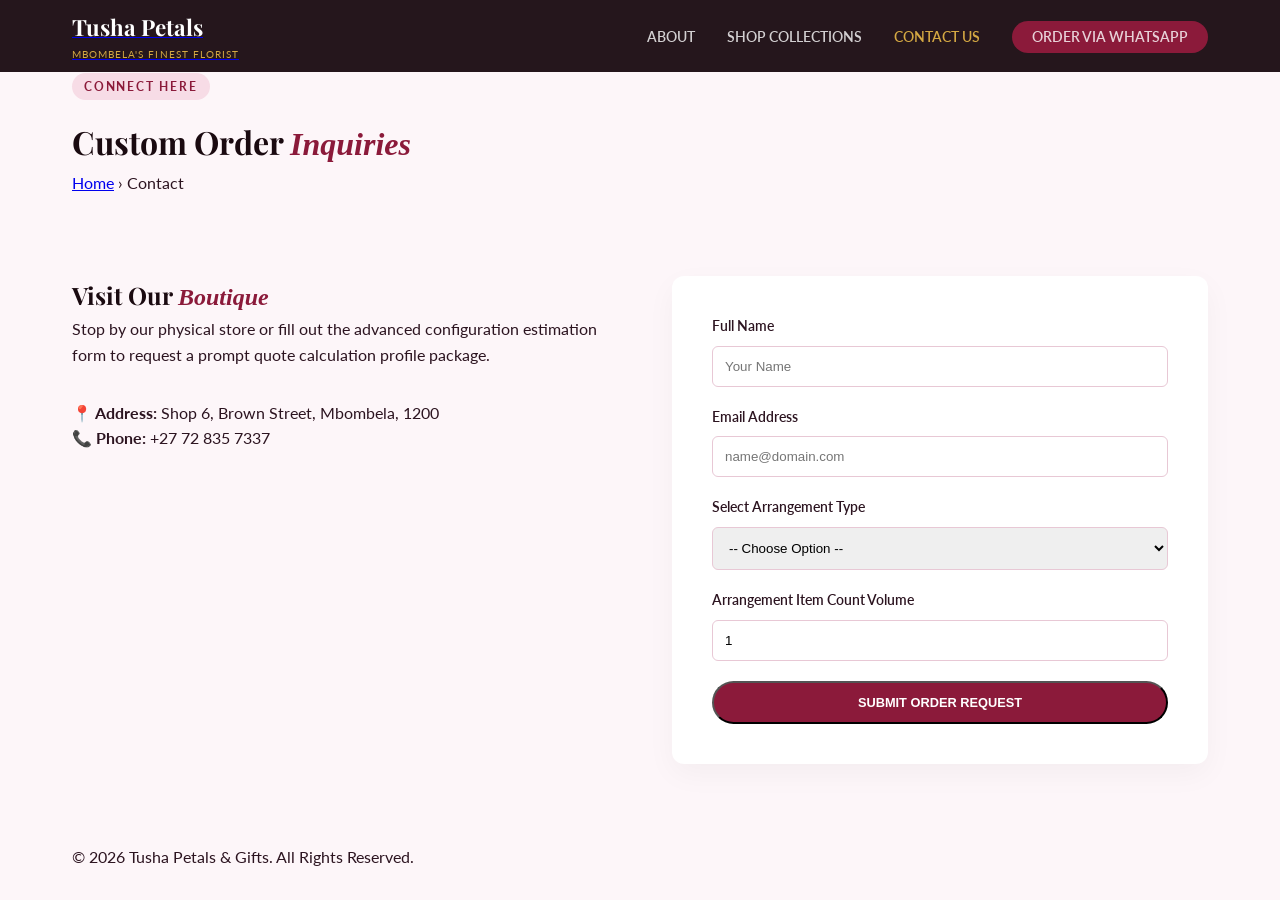
<file: contact.html>
<!DOCTYPE html>
<html lang="en">
<head>
  <meta charset="UTF-8" />
  <meta name="viewport" content="width=device-width, initial-scale=1.0" />
  <meta name="description" content="Get in touch with Tusha Petals & Gifts. Send custom item order metrics summaries, estimate costs, or submit validation queries." />
  <title>Contact &amp; Custom Orders – Tusha Petals &amp; Gifts</title>
  <link rel="stylesheet" href="style.css" />
  <link href="https://fonts.googleapis.com/css2?family=Playfair+Display:ital,wght@0,600;0,700;1,600&family=Lato:wght@400;600;700&display=swap" rel="stylesheet" />
</head>
<body>

  <nav class="site-nav" id="site-nav">
    <div class="nav-inner">
      <a href="index.html" class="nav-logo">
        <span class="logo-name">Tusha Petals</span>
        <span class="logo-tagline">Mbombela's Finest Florist</span>
      </a>
      <button class="nav-toggle" id="nav-toggle" aria-expanded="false" aria-controls="nav-links">
        <span></span><span></span><span></span>
      </button>
      <ul class="nav-links" id="nav-links">
        <li><a href="index.html#about">About</a></li>
        <li><a href="shop.html">Shop Collections</a></li>
        <li><a href="contact.html" class="active">Contact Us</a></li>
        <li><a href="https://wa.me/27728357337" class="nav-cta" target="_blank">Order Via WhatsApp</a></li>
      </ul>
    </div>
  </nav>

  <div class="page-banner">
    <div class="container">
      <span class="section-label">Connect Here</span>
      <h1>Custom Order <em>Inquiries</em></h1>
      <nav class="breadcrumb" aria-label="Breadcrumb">
        <a href="index.html">Home</a> <span aria-hidden="true">›</span> <span class="current" aria-current="page">Contact</span>
      </nav>
    </div>
  </div>

  <section class="contact-section">
    <div class="container">
      <div class="contact-grid">
        
        <div class="contact-info">
          <h2>Visit Our <em>Boutique</em></h2>
          <p style="margin-bottom: 2rem;">Stop by our physical store or fill out the advanced configuration estimation form to request a prompt quote calculation profile package.</p>
          <div class="contact-meta-item"><strong>📍 Address:</strong> Shop 6, Brown Street, Mbombela, 1200</div>
          <div class="contact-meta-item"><strong>📞 Phone:</strong> +27 72 835 7337</div>
          
          <div class="map-embed-container">
            <iframe src="https://www.google.com/maps/embed?pb=!1m18!1m12!1m3!1d3593.734608301716!2d30.9790432!3d-25.4721453!2m3!1f0!2f0!3f0!3m2!1i1024!2i768!4f13.1!3m3!1m2!1s0x1ee84a4b1234567f%3A0x87654321fedcba98!2sBrown%20St%2C%20Mbombela!5e0!3m2!1sen!2sza!4v1717000000000!5m2!1sen!2sza" width="100%" height="250" style="border:0; border-radius:8px;" allowfullscreen="" loading="lazy" referrerpolicy="no-referrer-when-downgrade"></iframe>
          </div>
        </div>

        <div class="contact-form-container">
          <form id="advancedOrderForm" class="interactive-form" action="https://api.web3forms.com/submit" method="POST">
            <input type="hidden" name="access_key" value="YOUR_ACCESS_KEY_HERE" />
            
            <div class="form-row">
              <label for="clientName">Full Name</label>
              <input type="text" id="clientName" name="name" required minlength="2" placeholder="Your Name" />
            </div>
            
            <div class="form-row">
              <label for="clientEmail">Email Address</label>
              <input type="email" id="clientEmail" name="email" required placeholder="name@domain.com" />
            </div>

            <div class="form-row">
              <label for="arrangementType">Select Arrangement Type</label>
              <select id="arrangementType" name="arrangement_type" required>
                <option value="" disabled selected>-- Choose Option --</option>
                <option value="classic" data-price="450">Classic Mixed Bouquet (R 450.00)</option>
                <option value="luxury" data-price="850">Luxury Heart Box Selection (R 850.00)</option>
                <option value="grand" data-price="1800">100 Red Roses Grand Tier (R 1,800.00)</option>
                <option value="hamper" data-price="650">Gourmet Gift Hamper Tray (R 650.00)</option>
              </select>
            </div>

            <div class="form-row">
              <label for="itemQuantity">Arrangement Item Count Volume</label>
              <input type="number" id="itemQuantity" name="quantity" required value="1" placeholder="Quantity" />
            </div>

            <div id="costCalculationResult" class="cost-summary-box" style="display:none;"></div>

            <div id="validationFeedback" class="form-feedback-box" aria-live="polite"></div>

            <button type="submit" class="btn btn-primary" style="width:100%; justify-content:center;">Submit Order Request</button>
          </form>
        </div>

      </div>
    </div>
  </section>

  <footer class="site-footer">
    <div class="container"><p>&copy; 2026 Tusha Petals &amp; Gifts. All Rights Reserved.</p></div>
  </footer>

  <script src="main.js"></script>
</body>
</html>
</file>
<file: style.css>
/* ============================================================
   TUSHA PETALS & GIFTS — Core Integrated Design Engine Token
   ============================================================ */

*, *::before, *::after {
  box-sizing: border-box;
  margin: 0;
  padding: 0;
}

html {
  font-size: 16px;
  scroll-behavior: smooth;
}

body {
  min-height: 100vh;
  line-height: 1.6;
  font-family: 'Lato', sans-serif;
  color: #2c1420;
  background-color: #fdf6f9;
  padding-top: 4.5rem;
}

:root {
  --clr-primary: #8b1a3a;
  --clr-primary-light: #c94070;
  --clr-primary-soft: #f7dce6;
  --clr-accent: #d4a843;
  --clr-dark: #1a0a10;
  --clr-white: #ffffff;
  --radius-full: 9999px;
  --transition: all 0.28s cubic-bezier(0.4, 0, 0.2, 1);
}

/* Typography Hierarchy */
h1, h2, h3 {
  font-family: 'Playfair Display', serif;
  color: var(--clr-dark);
}
em {
  font-family: 'Cormorant Garamond', serif;
  font-style: italic;
  color: var(--clr-primary);
}

/* Layout Utilities */
.container {
  width: 100%;
  max-width: 1200px;
  margin-inline: auto;
  padding-inline: 2rem;
}
section {
  padding: 5rem 0;
}
.section-label {
  display: inline-block;
  font-size: 0.75rem;
  font-weight: 700;
  text-transform: uppercase;
  letter-spacing: 0.15em;
  background: var(--clr-primary-soft);
  color: var(--clr-primary);
  padding: 0.25rem 0.75rem;
  border-radius: var(--radius-full);
  margin-bottom: 1rem;
}
.divider {
  width: 50px;
  height: 3px;
  background: var(--clr-accent);
  margin: 1rem 0;
}

/* Navigation System */
.site-nav {
  position: fixed;
  top: 0; left: 0; right: 0;
  height: 4.5rem;
  background: rgba(26, 10, 16, 0.95);
  backdrop-filter: blur(10px);
  -webkit-backdrop-filter: blur(10px);
  z-index: 2000;
  display: flex;
  align-items: center;
}
.nav-inner {
  display: flex;
  justify-content: space-between;
  align-items: center;
  width: 100%;
  max-width: 1200px;
  margin-inline: auto;
  padding-inline: 2rem;
}
.nav-logo .logo-name {
  font-family: 'Playfair Display', serif;
  font-size: 1.4rem;
  color: var(--clr-white);
  font-weight: 700;
}
.nav-logo .logo-tagline {
  display: block;
  font-size: 0.65rem;
  color: var(--clr-accent);
  text-transform: uppercase;
  letter-spacing: 0.1em;
}
.nav-links {
  display: flex;
  align-items: center;
  gap: 2rem;
  list-style: none;
}
.nav-links a {
  color: rgba(255,255,255,0.8);
  text-decoration: none;
  font-size: 0.85rem;
  text-transform: uppercase;
  font-weight: 600;
  transition: var(--transition);
}
.nav-links a:hover, .nav-links a.active {
  color: var(--clr-accent);
}
.nav-cta {
  background: var(--clr-primary);
  padding: 0.5rem 1.25rem;
  border-radius: var(--radius-full);
}
.nav-toggle {
  display: none;
  background: none; border: none;
  cursor: pointer;
}
.nav-toggle span {
  display: block; width: 25px; height: 3px; background: white; margin: 4px 0;
}

/* Buttons */
.btn {
  display: inline-flex;
  padding: 0.75rem 2rem;
  border-radius: var(--radius-full);
  text-decoration: none;
  font-weight: 700;
  text-transform: uppercase;
  font-size: 0.8rem;
  transition: var(--transition);
}
.btn-primary { background: var(--clr-primary); color: white; }
.btn-primary:hover { background: var(--clr-primary-light); transform: translateY(-2px); }
.btn-outline { background: transparent; color: var(--clr-dark); border: 2px solid var(--clr-primary); }

/* Hero Section */
.hero { display: flex; align-items: center; min-height: 70vh; background: #1a0a10; color: white; }
.hero-inner { display: grid; grid-template-columns: 1fr 1fr; gap: 3rem; width: 100%; max-width: 1200px; margin-inline: auto; padding-inline: 2rem; }
.hero h1 { color: white; font-size: 3.5rem; line-height: 1.1; margin-bottom: 1.5rem; }
.hero-sub { color: #f7dce6; font-size: 1.1rem; margin-bottom: 2rem; }
.hero-actions { display: flex; gap: 1rem; }
.hero-image-wrap img { width: 100%; height: auto; border-radius: 12px; box-shadow: 0 20px 40px rgba(0,0,0,0.5); }

/* Ticker Banner animation track */
.hero-ticker { background: var(--clr-accent); color: var(--clr-dark); overflow: hidden; padding: 0.75rem 0; font-weight: 700; text-transform: uppercase; font-size: 0.8rem; }
.ticker-track { display: flex; width: max-content; gap: 3rem; animation: scrollTicker 20s linear infinite; }
@keyframes scrollTicker { 0% { transform: translateX(0); } 100% { transform: translateX(-50%); } }

/* About Stack Grid View */
.about-grid { display: grid; grid-template-columns: 1fr 1fr; gap: 4rem; align-items: center; }
.about-image-stack img { width: 100%; border-radius: 8px; box-shadow: 0 10px 30px rgba(0,0,0,0.1); cursor: pointer; transition: transform 0.3s ease; }
.about-image-stack img:hover { transform: scale(1.02); }

/* Interactive Filtering Configuration Layout Structure controls */
.filter-controls-wrap { display: grid; grid-template-columns: repeat(3, 1fr); gap: 1.5rem; background: white; padding: 2rem; border-radius: 12px; box-shadow: 0 4px 20px rgba(139,26,58,0.05); margin-bottom: 3rem; }
.control-group { display: flex; flex-direction: column; gap: 0.5rem; }
.control-group label { font-size: 0.8rem; font-weight: 700; text-transform: uppercase; color: var(--clr-primary); }
.control-group input, .control-group select { padding: 0.75rem; border: 1px solid #e8c8d5; border-radius: 6px; background: #fdf6f9; color: var(--clr-dark); outline: none; transition: border-color 0.2s; }
.control-group input:focus, .control-group select:focus { border-color: var(--clr-primary-light); }

/* Products Showcase Matrix grid blocks layout */
.products-grid { display: grid; grid-template-columns: repeat(3, 1fr); gap: 2rem; }
.product-card { background: white; border-radius: 12px; overflow: hidden; box-shadow: 0 4px 15px rgba(0,0,0,0.03); display: flex; flex-direction: column; transition: transform 0.3s; }
.product-card:hover { transform: translateY(-5px); }
.product-img-wrap { position: relative; overflow: hidden; }
.product-img-wrap img { width: 100%; height: 260px; object-fit: cover; cursor: pointer; }
.product-info { padding: 1.5rem; flex-grow: 1; }
.product-info h3 { font-size: 1.25rem; margin-bottom: 0.5rem; }
.product-footer { padding: 0 1.5rem 1.5rem 1.5rem; display: flex; justify-content: space-between; align-items: center; }
.product-price { font-weight: 700; color: var(--clr-primary); font-size: 1.1rem; }
.product-wa-btn { font-size: 0.75rem; text-transform: uppercase; color: var(--clr-accent); font-weight: 700; text-decoration: none; }

/* Lightbox Immersive Overlay View Modal layout specification elements */
.lightbox { position: fixed; top:0; left:0; width:100%; height:100%; background: rgba(26,10,16,0.98); z-index: 5000; display: none; align-items: center; justify-content: center; padding: 2rem; }
.lightbox[aria-hidden="false"] { display: flex; }
.lightbox-close { position: absolute; top: 2rem; right: 2rem; background: none; border: none; color: white; font-size: 3rem; cursor: pointer; }
.lightbox-content-wrap { text-align: center; max-width: 800px; width: 100%; }
.lightbox-content-wrap img { max-width: 100%; max-height: 75vh; border-radius: 6px; box-shadow: 0 10px 40px rgba(0,0,0,0.5); margin-bottom: 1rem; }
.lightbox-content-wrap p { color: white; font-family: 'Playfair Display', serif; font-size: 1.25rem; }

/* Form Elements & Layout Structures */
.contact-grid { display: grid; grid-template-columns: 1fr 1fr; gap: 4rem; }
.interactive-form { background: white; padding: 2.5rem; border-radius: 12px; box-shadow: 0 10px 30px rgba(0,0,0,0.04); }
.form-row { display: flex; flex-direction: column; gap: 0.5rem; margin-bottom: 1.25rem; }
.form-row label { font-size: 0.85rem; font-weight: 600; }
.form-row input, .form-row select { padding: 0.75rem; border: 1px solid #e8c8d5; border-radius: 6px; outline: none; }
.cost-summary-box { padding: 1rem; background: #f7dce6; color: var(--clr-primary); border-radius: 6px; margin-bottom: 1.25rem; font-weight: 700; border-left: 4px solid var(--clr-primary); }
.form-feedback-box { font-size: 0.9rem; margin-bottom: 1.25rem; font-weight: 600; }

/* Responsive Media View Adjustments Breakpoints matrix systems */
@media(max-width: 992px) {
  .hero-inner, .about-grid, .contact-grid { grid-template-columns: 1fr; }
  .products-grid, .filter-controls-wrap { grid-template-columns: repeat(2, 1fr); }
}
@media(max-width: 600px) {
  .products-grid, .filter-controls-wrap { grid-template-columns: 1fr; }
  .nav-links { display: none; } /* Simplified mobile handling */
}
</file>
